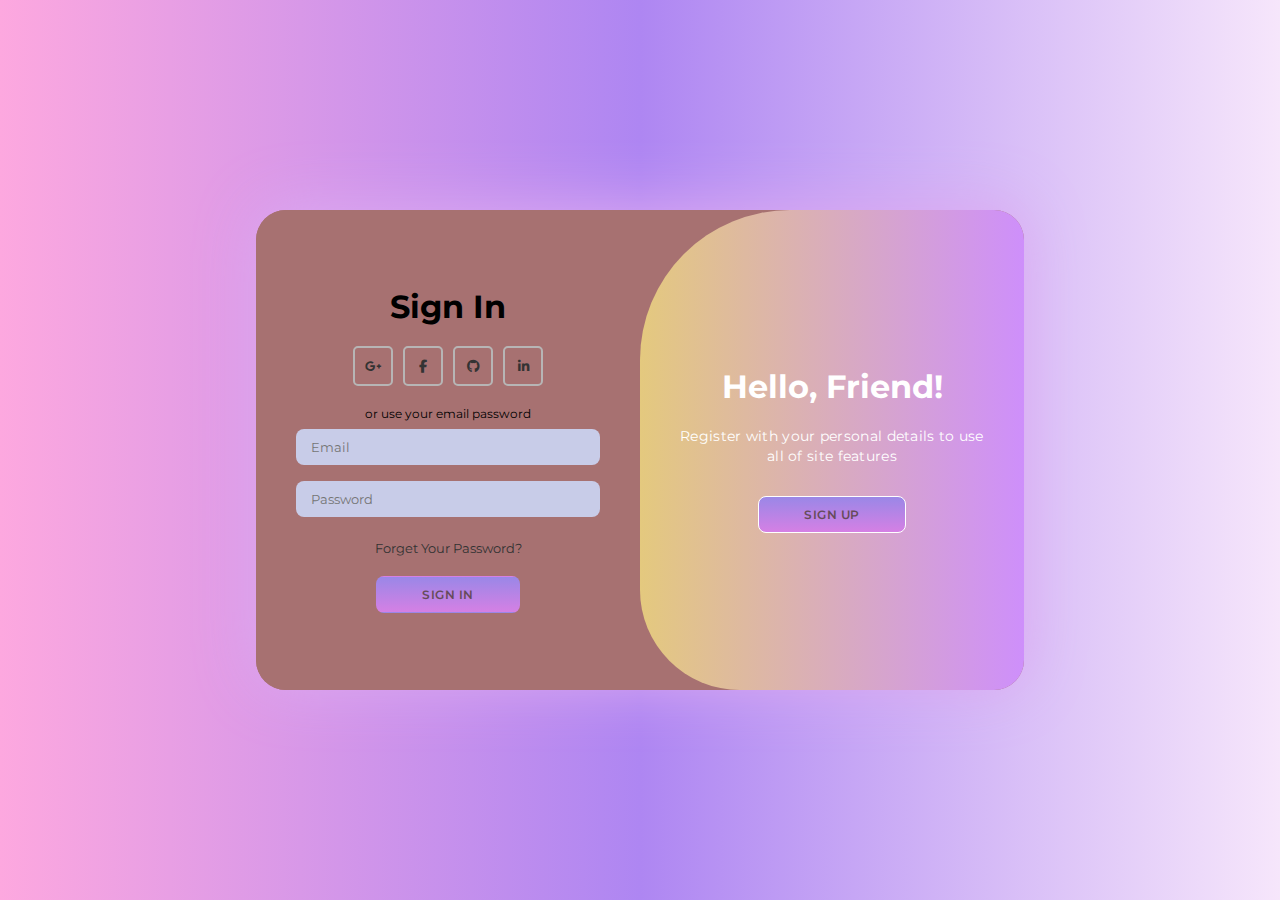
<file: index.html>
<!DOCTYPE html>
<html lang="en">

<head>
    <meta charset="UTF-8">
    <meta name="viewport" content="width=device-width, initial-scale=1.0">
    <link rel="stylesheet" href="https://cdnjs.cloudflare.com/ajax/libs/font-awesome/6.4.2/css/all.min.css">
    <link rel="stylesheet" href="style.css">
    <title>Login Page</title>
</head>

<body>

    <div class="container" id="container">
        <div class="formcontainer signup">
            <form>
                <h1>Create Account</h1>
                <div class="social">
                    <a href="/" class="icon"><i class="fa-brands fa-google-plus-g"></i></a>
                    <a href="/" class="icon"><i class="fa-brands fa-facebook-f"></i></a>
                    <a href="/" class="icon"><i class="fa-brands fa-github"></i></a>
                    <a href="/" class="icon"><i class="fa-brands fa-linkedin-in"></i></a>
                </div>
                <span>or use your email for registeration</span>
                <input type="text" placeholder="Name">
                <input type="email" placeholder="Email">
                <input type="password" placeholder="Password">
                <button>Sign Up</button>
            </form>
        </div>
        <div class="formcontainer signin">
            <form>
                <h1>Sign In</h1>
                <div class="social">
                    <a href="/" class="icon"><i class="fa-brands fa-google-plus-g"></i></a>
                    <a href="/" class="icon"><i class="fa-brands fa-facebook-f"></i></a>
                    <a href="/" class="icon"><i class="fa-brands fa-github"></i></a>
                    <a href="/" class="icon"><i class="fa-brands fa-linkedin-in"></i></a>
                </div>
                <span>or use your email password</span>
                <input type="email" placeholder="Email">
                <input type="password" placeholder="Password">
                <a href="/">Forget Your Password?</a>
                <button>Sign In</button>
            </form>
        </div>
        <div class="sidecontainer active">
            <div class="side">
                <div class="sidepanel left">
                    <h1>Welcome Back!</h1>
                    <p>Enter your personal details to use all of site features</p>
                    <button class="hidden" id="login">Sign In</button>
                </div>
                <div class="sidepanel right">
                    <h1>Hello, Friend!</h1>
                    <p>Register with your personal details to use all of site features</p>
                    <button class="hidden" id="register">Sign Up</button>
                </div>
            </div>
        </div>
    </div>

    <script src="script.js"></script>
</body>

</html>
</file>
<file: style.css>
@import url('https://fonts.googleapis.com/css2?family=Montserrat:wght@300;400;500;600;700&display=swap');

*{
    margin: 0;
    padding: 0;
    box-sizing: border-box;
    font-family: 'Montserrat', sans-serif;
}

body{
    background: rgb(239, 230, 251);
    background: linear-gradient(to right, #fda8df,rgb(174, 134, 242), rgb(246, 230, 251));
    /* background: linear-gradient(to left, #fda8df, rgb(246, 230, 251)); */
    display: flex;
    align-items: center;
    justify-content: center;
    flex-direction: column;
    height: 100vh;
}

.container{
    background-color: rgb(167, 113, 113);
    border-radius: 30px;
    box-shadow: 0px -4px 60px rgb(220, 169, 241);
    position: relative;
    overflow: hidden;
    width: 768px;
    max-width: 100%;
    min-height: 480px;
}

.container p{
    font-size: 14px;
    line-height: 20px;
    letter-spacing: 0.3px;
    margin: 20px 0;
}

.container span{
    font-size: 12px;
}

.container a{
    color: #333;
    font-size: 13px;
    text-decoration: none;
    margin: 15px 0 10px;
}

.container button{
    background-color: rgb(198, 168, 243);
    background: linear-gradient(to top, rgb(213, 128, 228), rgb(154, 135, 231));
    font-size: 12px;
    color: #664b5a;
    padding: 10px 45px;
    border: 1px solid transparent;
    border-radius: 8px;
    font-weight: 600;
    letter-spacing: 0.5px;
    text-transform: uppercase;
    margin-top: 10px;
    cursor: pointer;
}

.container button.hidden{
    background-color: transparent;
    border-color: #fff;
}

.container form{
    background-color: rgb(167, 113, 113);
    display: flex;
    align-items: center;
    justify-content: center;
    flex-direction: column;
    padding: 0 40px;
    height: 100%;
}

.container input{
    background-color: rgb(200, 204, 232);
    border: none;
    margin: 8px 0;
    padding: 10px 15px;
    font-size: 13px;
    border-radius: 8px;
    width: 100%;
    outline: none;
}

.formcontainer{
    position: absolute;
    top: 0;
    height: 100%;
    transition: all 0.6s ease-in-out;
}

.signin{
    left: 0;
    width: 50%;
    z-index: 2;
}

.container.active .signin{
    transform: translateX(100%);
}

.signup{
    left: 0;
    width: 50%;
    opacity: 0;
    z-index: 1;
}

.container.active .signup{
    transform: translateX(100%);
    opacity: 1;
    z-index: 5;
    animation: move 0.6s;
}

@keyframes move{
    0%, 49.99%{
        opacity: 0;
        z-index: 1;
    }
    50%, 100%{
        opacity: 1;
        z-index: 5;
    }
}

.social{
    margin: 20px 0;
}

.social a{
    border: 2px solid rgb(183, 181, 181);
    border-radius: 5px;
    display: inline-flex;
    justify-content: center;
    align-items: center;
    margin: 0 3px;
    width: 40px;
    height: 40px;
}

.sidecontainer{
    position: absolute;
    top: 0;
    left: 50%;
    width: 50%;
    height: 100%;
    overflow: hidden;
    transition: all 0.6s ease-in-out;
    border-radius: 150px 0 0 100px;
    z-index: 1000;
}

.container.active .sidecontainer{
    transform: translateX(-100%);
    border-radius: 0 150px 100px 0;
}

.side{
    background-color: rgb(201, 130, 108);
    height: 100%;
    background: linear-gradient(to left, rgb(206, 143, 251), rgb(228, 201, 126), rgb(224, 219, 138));    color: #fff;
    position: relative;
    right: 100%;
    height: 100%;
    width: 200%;
    transform: translateX(0);
    transition: all 0.6s ease-in-out;
}

.container.active .side{
    transform: translateX(50%);
}

.sidepanel{
    position: absolute;
    width: 50%;
    height: 100%;
    display: flex;
    align-items: center;
    justify-content: center;
    flex-direction: column;
    padding: 0 30px;
    text-align: center;
    top: 0;
    transform: translateX(0);
    transition: all 0.6s ease-in-out;
}

.left{
    transform: translateX(-200%);
}

.container.active .left{
    transform: translateX(0);
}

.right{
    right: 0;
    transform: translateX(0);
}

.container.active .right{
    transform: translateX(200%);
}
@media(max-width:700px){

    .container button{
        padding: 10px 20px;
    }
    .social{
        display: inline-flex;
        margin: 20px 1px;  
    }
    .signin h1{
        font-size: 25px;     
        padding: 5px;
    }
    span{
        font-size: 10px;
        text-align: center;
    }
    .signin a{
        margin: 5px 0px;
        text-align: center;
    }     
}
</file>
